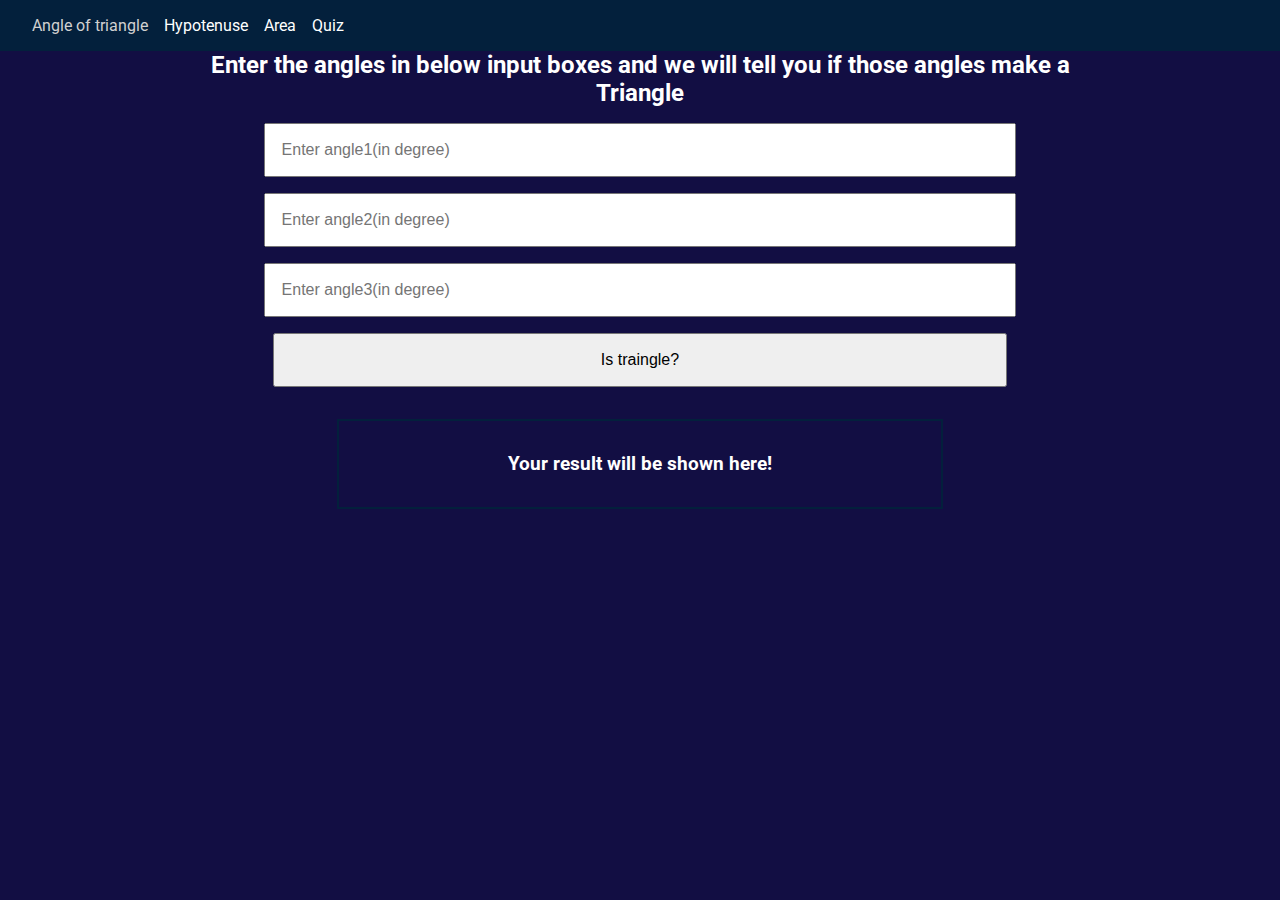
<file: index.html>
<!DOCTYPE html>
<html lang="en">

<head>
    <meta charset="UTF-8">
    <meta http-equiv="X-UA-Compatible" content="IE=edge">
    <meta name="viewport" content="width=device-width, initial-scale=1.0">
    <link rel="stylesheet" href="./styles.css">
    <title>Fun with triangles</title>
</head>

<body>
    <nav class="navbar">
        <ul class="list">
            <li class="list-items">
                <a class="active link" href="/">
                    Angle of triangle
                </a>
            </li>
            <li class="list-items">
                <a class="link" href="./hypotenuse.html">
                    Hypotenuse
                </a>
            </li>
            <li class="list-items">
                <a class="link" href="./area.html">
                    Area
                </a>
            </li>
            <li class="list-items">
                <a class="link" href="./quiz.html">
                    Quiz
                </a>
            </li>
        </ul>
    </nav>
    <section class="container">
        <h2 style="text-align:center">Enter the angles in below input boxes and we will tell you if
            those angles make a
            Triangle</h2>
        <form class="form">
            <input type="number" placeholder="Enter angle1(in degree)" class="angleOfTriagnle" min="1" max="180"
                required>
            <input type="number" placeholder="Enter angle2(in degree)" class="angleOfTriagnle" min="1" max="180"
                required>
            <input type="number" placeholder="Enter angle3(in degree)" class="angleOfTriagnle" min="1" max="180"
                required>
            <button type="submit" class="submitBtn">Is traingle?</button>
        </form>
        <div class="result">
            <h3 class="resultContent">Your result will be shown here!</h3>
        </div>
    </section>
    <script src="./angle.js"></script>
</body>

</html>
</file>
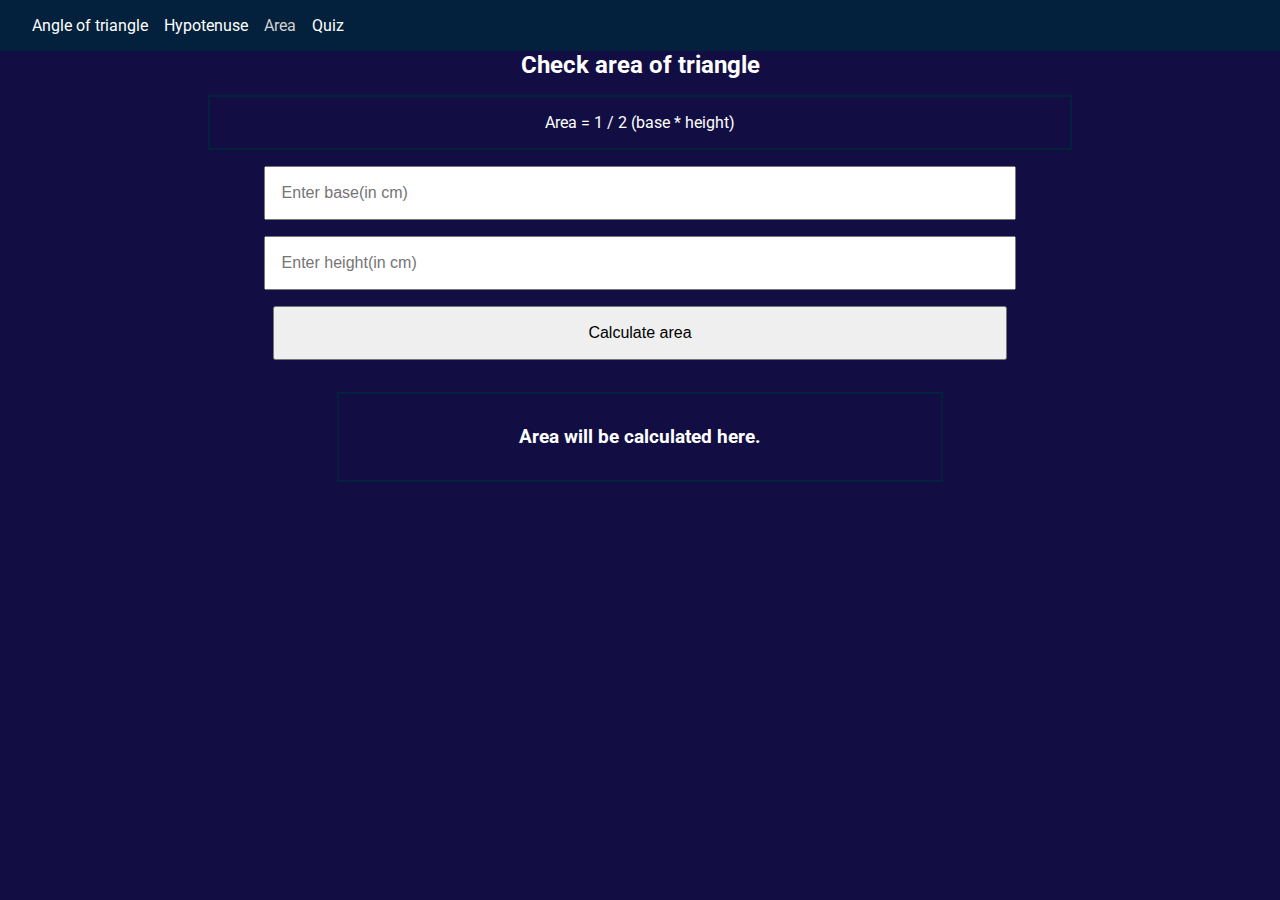
<file: area.html>
<!DOCTYPE html>
<html lang="en">

<head>
    <meta charset="UTF-8">
    <meta http-equiv="X-UA-Compatible" content="IE=edge">
    <meta name="viewport" content="width=device-width, initial-scale=1.0">
    <link rel="stylesheet" href="../styles.css">
    <title>Area of triangle</title>
</head>

<body>
    <nav class="navbar">
        <ul class="list">
            <li class="list-items">
                <a class="link" href="/">
                    Angle of triangle
                </a>
            </li>
            <li class="list-items">
                <a class="link" href="./hypotenuse.html">
                    Hypotenuse
                </a>
            </li>
            <li class="list-items">
                <a class="active link" href="./area.html">
                    Area
                </a>
            </li>
            <li class="list-items">
                <a class="link" href="./quiz.html">
                    Quiz
                </a>
            </li>
        </ul>
    </nav>
    <section class="container">
        <h2 style="text-align:center">Check area of triangle
        </h2>
        <p style="border: 2px solid #03203C; text-align: center; padding: 1rem; margin: 1rem">Area = 1 / 2 (base *
            height)</p>
        <form class="form">
            <input type="number" placeholder="Enter base(in cm)" class="angleOfTriagnle" required>
            <input type="number" placeholder="Enter height(in cm)" class="angleOfTriagnle" required>
            <button type="submit" class="submitBtn">Calculate area</button>
        </form>
        <div class="result">
            <h3 class="resultContent">Area will be calculated here.</h3>
        </div>
    </section>
    <script src="./area.js"></script>
</body>

</html>
</file>
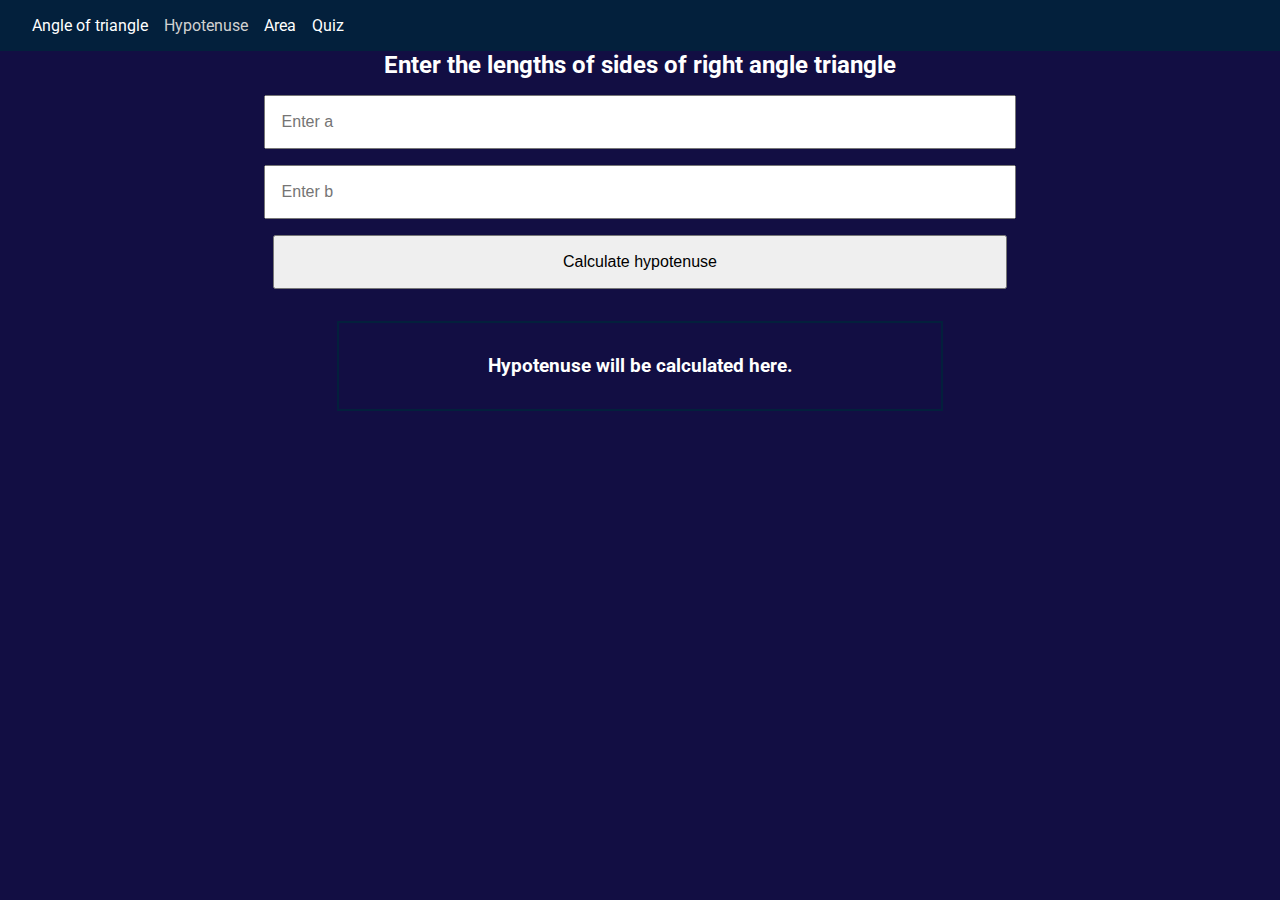
<file: hypotenuse.html>
<!DOCTYPE html>
<html lang="en">

<head>
    <meta charset="UTF-8">
    <meta http-equiv="X-UA-Compatible" content="IE=edge">
    <meta name="viewport" content="width=device-width, initial-scale=1.0">
    <link rel="stylesheet" href="../styles.css">
    <title>Hypotenuse</title>
</head>

<body>
    <nav class="navbar">
        <ul class="list">
            <li class="list-items">
                <a class="link" href="/">
                    Angle of triangle
                </a>
            </li>
            <li class="list-items">
                <a class="active link" href="./hypotenuse.html">
                    Hypotenuse
                </a>
            </li>
            <li class="list-items">
                <a class="link" href="./area.html">
                    Area
                </a>
            </li>
            <li class="list-items">
                <a class="link" href="./quiz.html">
                    Quiz
                </a>
            </li>
        </ul>
    </nav>
    <section class="container">
        <h2 style="text-align:center">Enter the lengths of sides of right angle triangle
        </h2>
        <form class="form">
            <input type="number" placeholder="Enter a" class="angleOfTriagnle" required>
            <input type="number" placeholder="Enter b" class="angleOfTriagnle" required>
            <button type="submit" class="submitBtn">Calculate hypotenuse</button>
        </form>
        <div class="result">
            <h3 class="resultContent">Hypotenuse will be calculated here.</h3>
        </div>
    </section>
    <script src="./hypotenuse.js"></script>
</body>

</html>
</file>
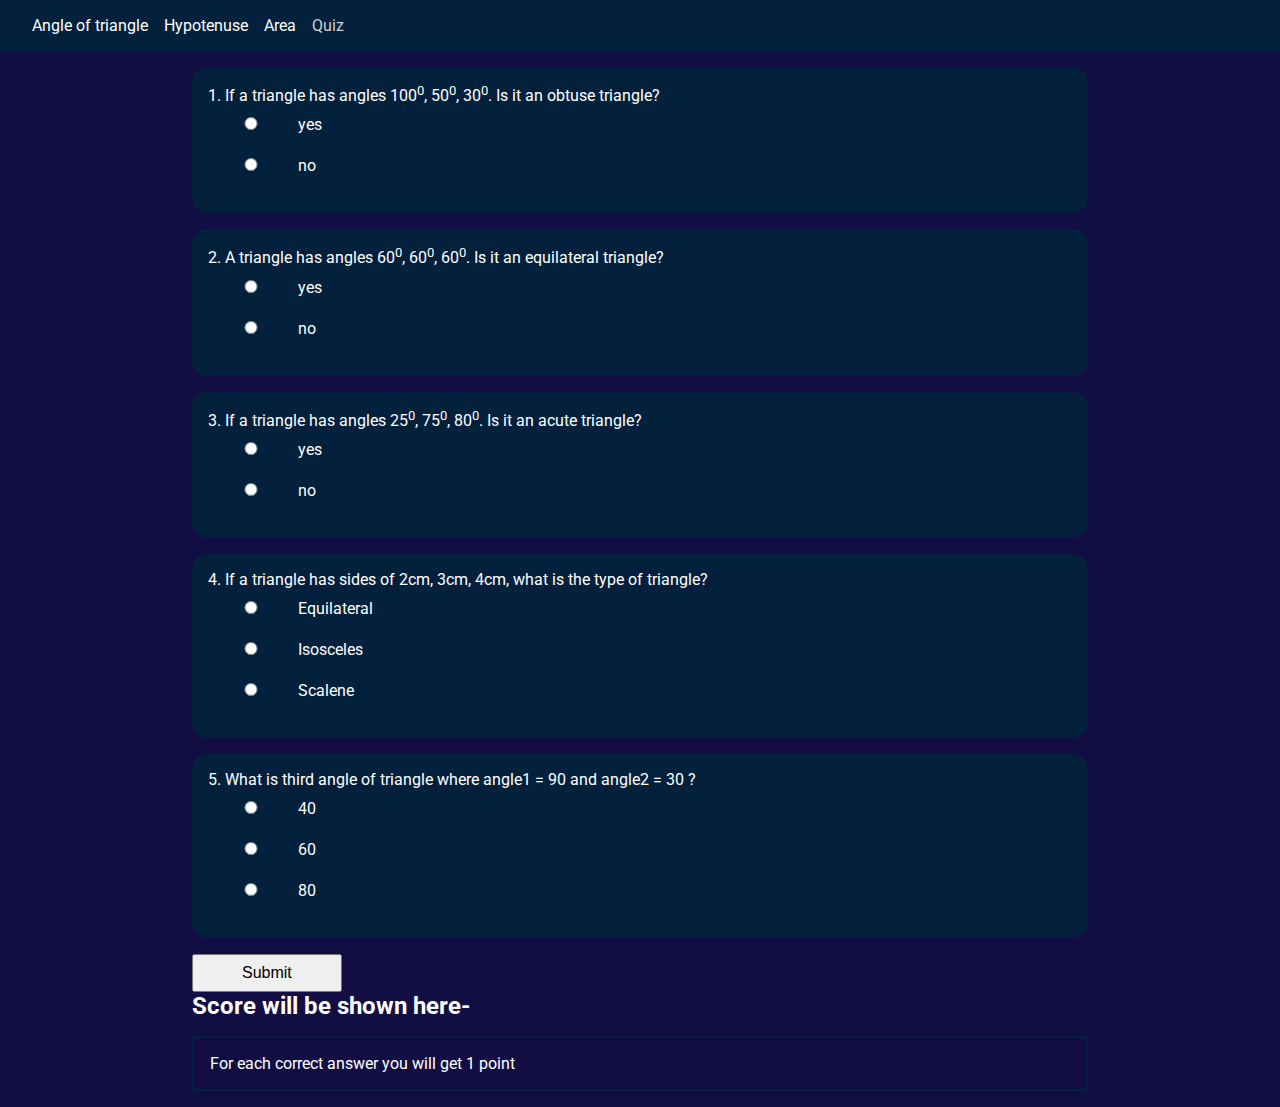
<file: quiz.html>
<!DOCTYPE html>
<html lang="en">

<head>
    <meta charset="UTF-8">
    <meta http-equiv="X-UA-Compatible" content="IE=edge">
    <meta name="viewport" content="width=device-width, initial-scale=1.0">
    <link rel="stylesheet" href="../styles.css">
    <style>
        .quiz {
            width: 100%;
            display: block;
            margin: auto;
        }

        .radio {
            padding: 1rem;
            margin-bottom: 1rem;
            background-color: #03203C;
            border-radius: 15px;
        }

        .btn {
            font-size: 1rem;
            padding: 0.5rem 3rem;
            cursor: pointer;
        }

        .score {
            border: 2px solid #03203C;
            padding: 1rem;
            margin: 1rem 0;
        }

        input {
            display: inline;
            width: 10%;
        }

        label {
            display: block;
            margin-bottom: 10px;
        }
    </style>
    <title>Quiz</title>
</head>

<body>
    <nav class="navbar">
        <ul class="list">
            <li class="list-items">
                <a class="link" href="/">
                    Angle of triangle
                </a>
            </li>
            <li class="list-items">
                <a class="link" href="./hypotenuse.html">
                    Hypotenuse
                </a>
            </li>
            <li class="list-items">
                <a class="link" href="./area.html">
                    Area
                </a>
            </li>
            <li class="list-items">
                <a class="active link" href="./quiz.html">
                    Quiz
                </a>
            </li>
        </ul>
    </nav>
    <section class="container">
        <div class="quiz">
            <form class="formQuiz">

                <div class="radio">
                    <label class="label question">1. If a triangle has angles 100<sup>0</sup>, 50<sup>0</sup>,
                        30<sup>0</sup>. Is it an obtuse triangle?</label>

                    <label for="radio1" class="label"><input required type="radio" id="radio1" name="que1"
                            value="option1">
                        yes</label>

                    <label for="radio2" class="label"><input required type="radio" id="radio2" name="que1"
                            value="option2">
                        no</label>
                </div>

                <div class="radio">
                    <label class="label question">2. A triangle has angles 60<sup>0</sup>, 60<sup>0</sup>,
                        60<sup>0</sup>.
                        Is it an equilateral triangle?</label>

                    <label for="radio3" class="label"><input required type="radio" id="radio3" name="que2"
                            value="option1">
                        yes</label>

                    <label for="radio4" class="label"><input required type="radio" id="radio4" name="que2"
                            value="option2">
                        no</label>
                </div>

                <div class="radio">
                    <label class="label question">3. If a triangle has angles 25<sup>0</sup>, 75<sup>0</sup>,
                        80<sup>0</sup>. Is it an acute triangle?</label>

                    <label for="radio5" class="label"><input required type="radio" id="radio5" name="que3"
                            value="option1">
                        yes</label>

                    <label for="radio6" class="label"><input required type="radio" id="radio6" name="que3"
                            value="option2">
                        no</label>
                </div>

                <div class="radio">
                    <label class="label question">4. If a triangle has sides of 2cm, 3cm, 4cm, what is the type of
                        triangle?</label>

                    <label for="radio7" class="label"><input required type="radio" id="radio7" name="que4"
                            value="option1">
                        Equilateral</label>

                    <label for="radio8" class="label"><input required type="radio" id="radio8" name="que4"
                            value="option2">
                        Isosceles</label>

                    <label for="radio9" class="label"><input required type="radio" id="radio9" name="que4"
                            value="option3">
                        Scalene</label>
                </div>

                <div class="radio">
                    <label class="label question">5. What is third angle of triangle where angle1 = 90 and angle2 = 30
                        ?</label>

                    <label for="radio10" class="label"><input required type="radio" id="radio10" name="que5"
                            value="option1">
                        40</label>

                    <label for="radio11" class="label"><input required type="radio" id="radio11" name="que5"
                            value="option2">
                        60</label>

                    <label for="radio12" class="label"><input required type="radio" id="radio12" name="que5"
                            value="option3">
                        80</label>
                </div>

                <button class="btn" type="submit">Submit</button>
            </form>
            <h2>Score will be shown here-</h2>
            <div class="score">For each correct answer you will get 1 point</div>
    </section>
    </div>
    </div>
    </section>
    <script src="./quiz.js"></script>
</body>

</html>
</file>
<file: styles.css>
@import url('https://fonts.googleapis.com/css2?family=Roboto:wght@300;500;700&display=swap');

:root {
    --primary-color: #03203C;
    --secondary-color: #120E43;
    --white: #ffffff;
    --dark-gray: #d1d1d1
}

*, html {
    margin: 0;
    padding: 0;
}

body {
    font-family: 'Roboto', sans-serif;
    background-color: var(--secondary-color);
    color: var(--white)

}

.navbar {
    background-color: var(--primary-color);
    padding: 1rem;
}

.list {
    display: flex;
}

.list-items {
    list-style-type: none;
    margin-left: 1rem;
    font-size: 1rem;
}

.link {
    color: var(--white);
    text-decoration: none
}

.active {
    color: var(--dark-gray)
}

.container {
    width: 70%;
    margin: auto;
}

form {
    margin-top: 1rem;
}

input {
    width: 80%;
    display: block;
    margin: auto;
    margin-bottom: 1rem;
    padding: 1rem;
    font-size: 1rem;
}

.submitBtn {
    width: 82%;
    display: block;
    margin: auto;
    font-size: 1rem;
    padding: 1rem
}

.submitBtn:hover {
    cursor: pointer;
}

.result {
    width: 60%;
    display: block;
    margin: auto;
    margin-top: 2rem;
    padding: 2rem;
    border: 2px solid var(--primary-color);
    text-align: center;
}

@media screen and (max-width: 768px) {
    .container {
        width: 100%;
    }
}
</file>
